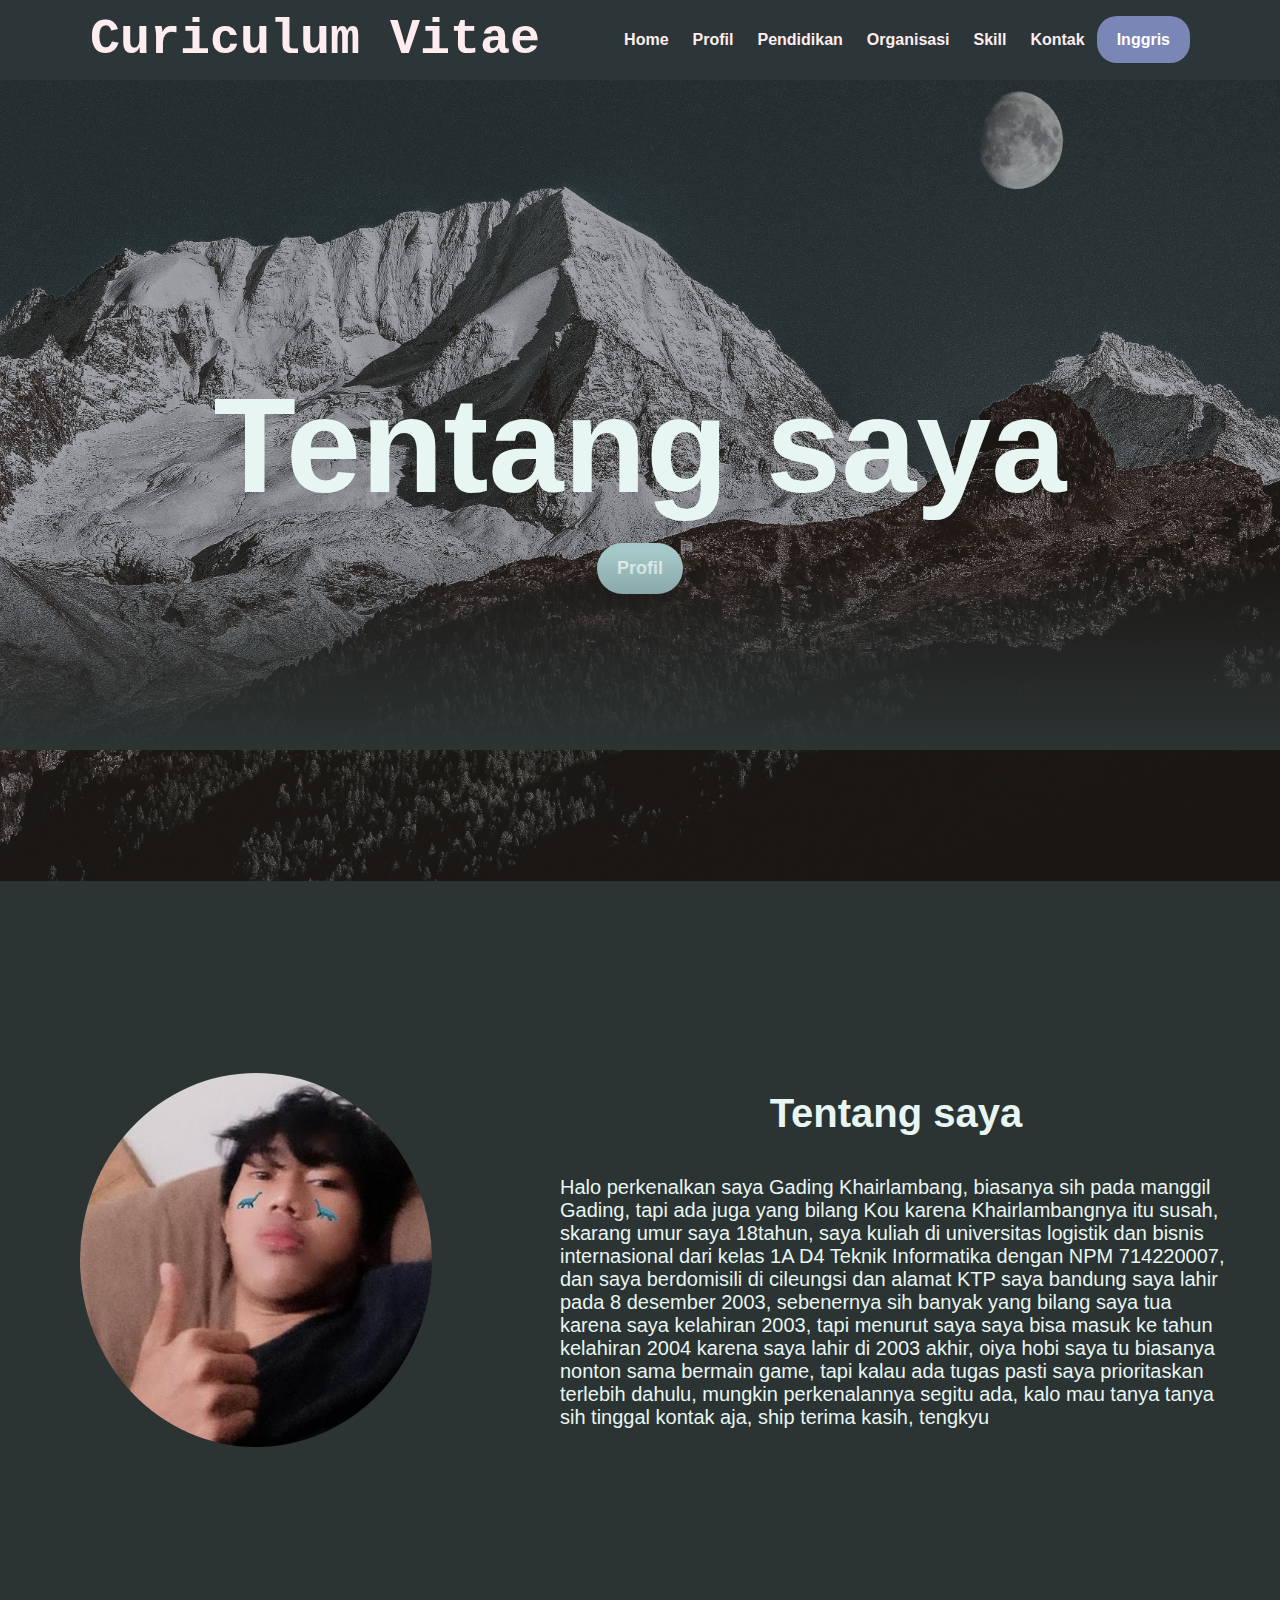
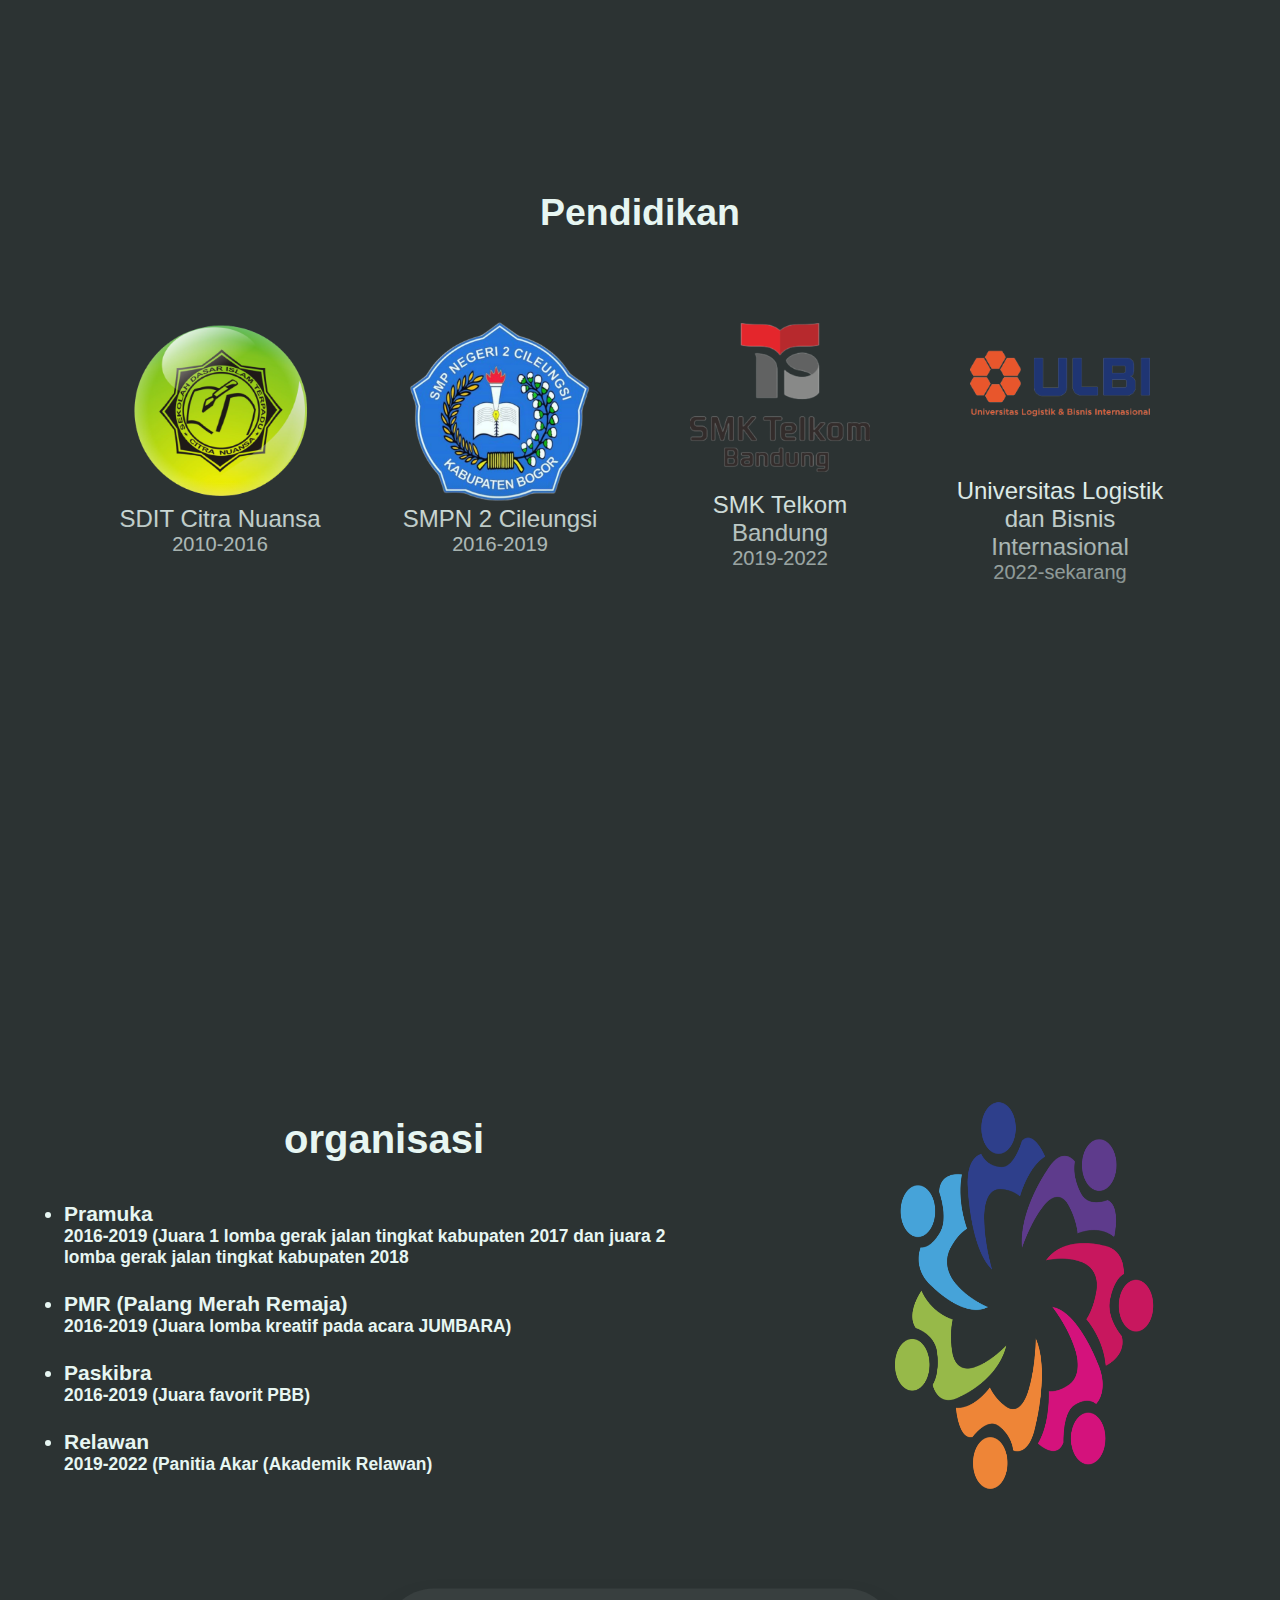
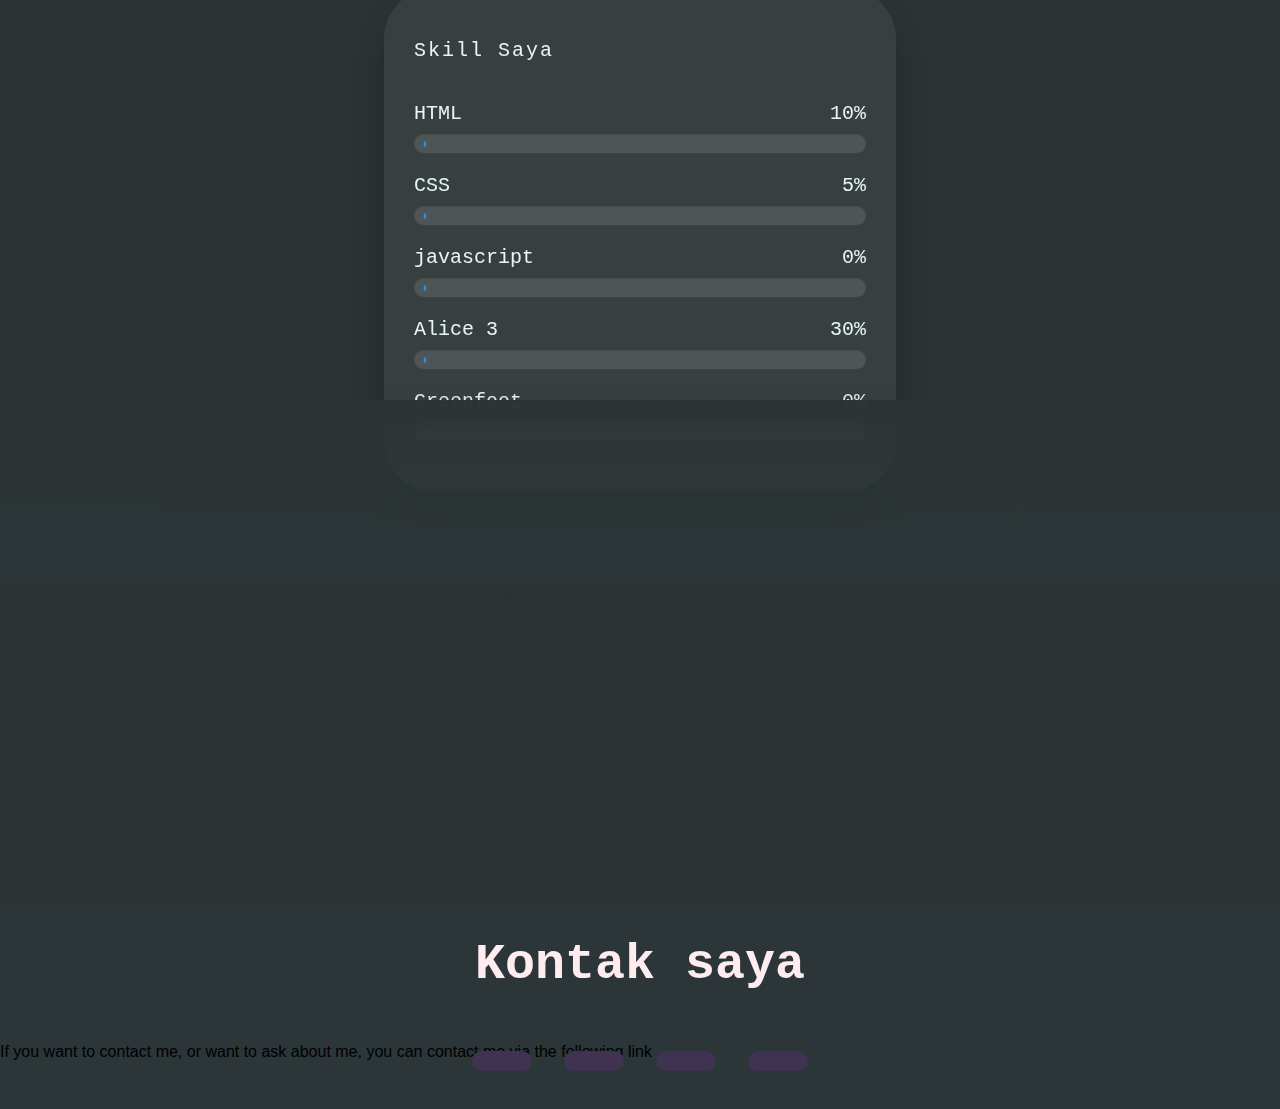
<file: index.html>
<!DOCTYPE html>
<html lang="en">

<head>
    <meta charset="UTF-8">
    <meta http-equiv="X-UA-Compatible" content="IE=edge">
    <meta name="viewport" content="width=device-width, initial-scale=1.0">
    <title>Curiculum Vitae</title>
    <link rel="stylesheet" href="style.css">
    <link rel="stylesheet" href="https://cdnjs.cloudflare.com/ajax/libs/font-awesome/6.1.2/css/all.min.css"
        integrity="sha512-1sCRPdkRXhBV2PBLUdRb4tMg1w2YPf37qatUFeS7zlBy7jJI8Lf4VHwWfZZfpXtYSLy85pkm9GaYVYMfw5BC1A=="
        crossorigin="anonymous" referrerpolicy="no-referrer" />
</head>

<body>
    <!-- navbar -->
    <nav>
        <div class="wrapper">
            <div class="logo">Curiculum Vitae</div>
            <!-- menu -->
            <div class="menu">
                <ul>
                    <li><a href="#">Home</a></li>
                    <li><a href="#profil">Profil</a></li>
                    <li><a href="#pendidikan">Pendidikan</a></li>
                    <li><a href="#pengalaman">Organisasi</a></li>
                    <li><a href="#skill">Skill</a></li>
                    <li><a href="#kontak">Kontak</a></li>
                    <li><a href="profil.html" class="tombol_biru">Inggris</a></li>
                </ul>
            </div>
        </div>
    </nav>

    <!-- content 1 -->
    <section id="">
        <div class="kata">
            <h2>Tentang saya</h2>
            <a href="#profil" class="btn">Profil</a>
        </div>
    </section>

    <!-- content 2 -->
    <section id="profil">
        <img class="gambar1" src="IMG-20220515-WA0007.jpg">
        <div class="kolom">
            <h2>Tentang saya</h2>
            <div class="deskripsi">
                <p>Halo perkenalkan saya Gading Khairlambang, biasanya sih pada manggil Gading, tapi ada juga yang
                    bilang
                    Kou karena Khairlambangnya itu susah, skarang umur saya 18tahun, saya kuliah di universitas logistik
                    dan
                    bisnis internasional dari kelas 1A D4 Teknik Informatika dengan NPM 714220007, dan saya berdomisili
                    di
                    cileungsi dan alamat KTP saya bandung saya lahir pada 8 desember 2003, sebenernya sih
                    banyak yang bilang saya tua karena saya kelahiran 2003, tapi menurut saya saya bisa masuk ke tahun
                    kelahiran 2004 karena saya lahir di 2003 akhir, oiya hobi saya tu biasanya nonton sama bermain game,
                    tapi kalau ada tugas pasti saya prioritaskan terlebih dahulu, mungkin perkenalannya segitu ada, kalo
                    mau
                    tanya tanya sih tinggal kontak aja, ship terima kasih, tengkyu</p>
            </div>
        </div>
    </section>
    <!-- content 3 -->
    <section id="pendidikan">
        <div class="tengah">
            <div class="kolom2">
                <div class="pendidikan">
                    <h2>Pendidikan</h2>
                </div>
            </div>
            <div class="mhs-list">
                <div class="card-mhs">
                    <img src="Desain_tanpa_judul__6_-removebg-preview.png" alt="">
                    <a href="https://sekolahislamcitranuansa.com/">SDIT Citra Nuansa</a>
                    <p>2010-2016</p>
                </div>
                <div class="card-mhs">
                    <img src="Desain tanpa judul (5) (1).png" alt="">
                    <a href="https://smpn2cileungsi.sch.id/">SMPN 2 Cileungsi</a>
                    <p>2016-2019</p>
                </div>
                <div class="card-mhs">
                    <img src="Desain_tanpa_judul__4_-removebg-preview.png" alt="">
                    <a href="https://smktelkom-bdg.sch.id/">SMK Telkom Bandung</a>
                    <p>2019-2022</p>
                </div>
                <div class="card-mhs">
                    <img src="Desain_tanpa_judul__3_-removebg-preview.png" alt="">
                    <a href="https://www.ulbi.ac.id/">Universitas Logistik dan Bisnis Internasional</a>
                    <p>2022-sekarang</p>
                </div>
            </div>
        </div>
    </section>
    <!-- content 4 -->
    <section id="pengalaman">
        <div class="kolom1">
            <div class="deskripsi1">
                <h2>organisasi</h2>
                <ul>
                    <li>Pramuka</li>
                    <h5>2016-2019 (Juara 1 lomba gerak jalan tingkat kabupaten 2017 dan juara 2 lomba gerak
                        jalan tingkat kabupaten 2018</h5>
                    <br>
                    <li>PMR (Palang Merah Remaja)</li>
                    <h5>2016-2019 (Juara lomba kreatif pada acara JUMBARA)</h5>
                    <br>
                    <li>Paskibra</li>
                    <h5>2016-2019 (Juara favorit PBB)</h5>
                    <br>
                    <li>Relawan</li>
                    <h5>2019-2022 (Panitia Akar (Akademik Relawan)</h5>

                </ul>
            </div>
        </div>
        <img class="gambar2" src="pngwing.com (2).png" alt="">
    </section>
    <!-- content 5 -->
    <section id="skill">
        <div class="wrapper1">
            <div class="shape-1"></div>
            <div class="shape-2"></div>
            <div class="container1">
                <h1>Skill Saya</h1>
                <div class="skills">
                    <div class="details">
                        <span>HTML</span>
                        <span>10%</span>
                    </div>
                    <div class="bar">
                        <div id="html-bar"> </div>
                    </div>
                </div>
                <div class="skills">
                    <div class="details">
                        <span>CSS</span>
                        <span>5%</span>
                    </div>
                    <div class="bar">
                        <div id="css-bar"></div>
                    </div>
                </div>
                <div class="skills">
                    <div class="details">
                        <span>javascript</span>
                        <span>0%</span>
                    </div>
                    <div class="bar">
                        <div id="js-bar"></div>
                    </div>
                </div>
                <div class="skills">
                    <div class="details">
                        <span>Alice 3</span>
                        <span>30%</span>
                    </div>
                    <div class="bar">
                        <div id="alice-bar"></div>
                    </div>
                </div>
                <div class="skills">
                    <div class="details">
                        <span>Greenfoot</span>
                        <span>0%</span>
                    </div>
                    <div class="bar">
                        <div id="greenfoot-bar"></div>
                    </div>
                </div>
            </div>
        </div>
    </section>
    <!-- content 6 -->
    <section id="kontak">
        <div class="inner-footer">
            <div class="social-links">
                <h3>Kontak saya</h3>
                <p>If you want to contact me, or want to ask about me, you can contact me via the following link</p>
                <ul>
                    <li class="social-items"><a href="https://www.facebook.com/gading.khairlambang"><i
                                class="fa-brands fa-facebook"></i></a></li>
                    <li class="social-items"><a href="https://twitter.com/mieramensatu"><i
                                class="fa-brands fa-twitter"></i></a></li>
                    <li class="social-items"><a href="wa.me/6281380817301"><i class="fa-brands fa-whatsapp"></i></a>
                    </li>
                    <li class="social-items"><a href="https://www.instagram.com/gading.k_08/"><i
                                class="fa-brands fa-instagram"></i></a></li>
                </ul>
            </div>
        </div>
    </section>
</body>

</html>
</file>
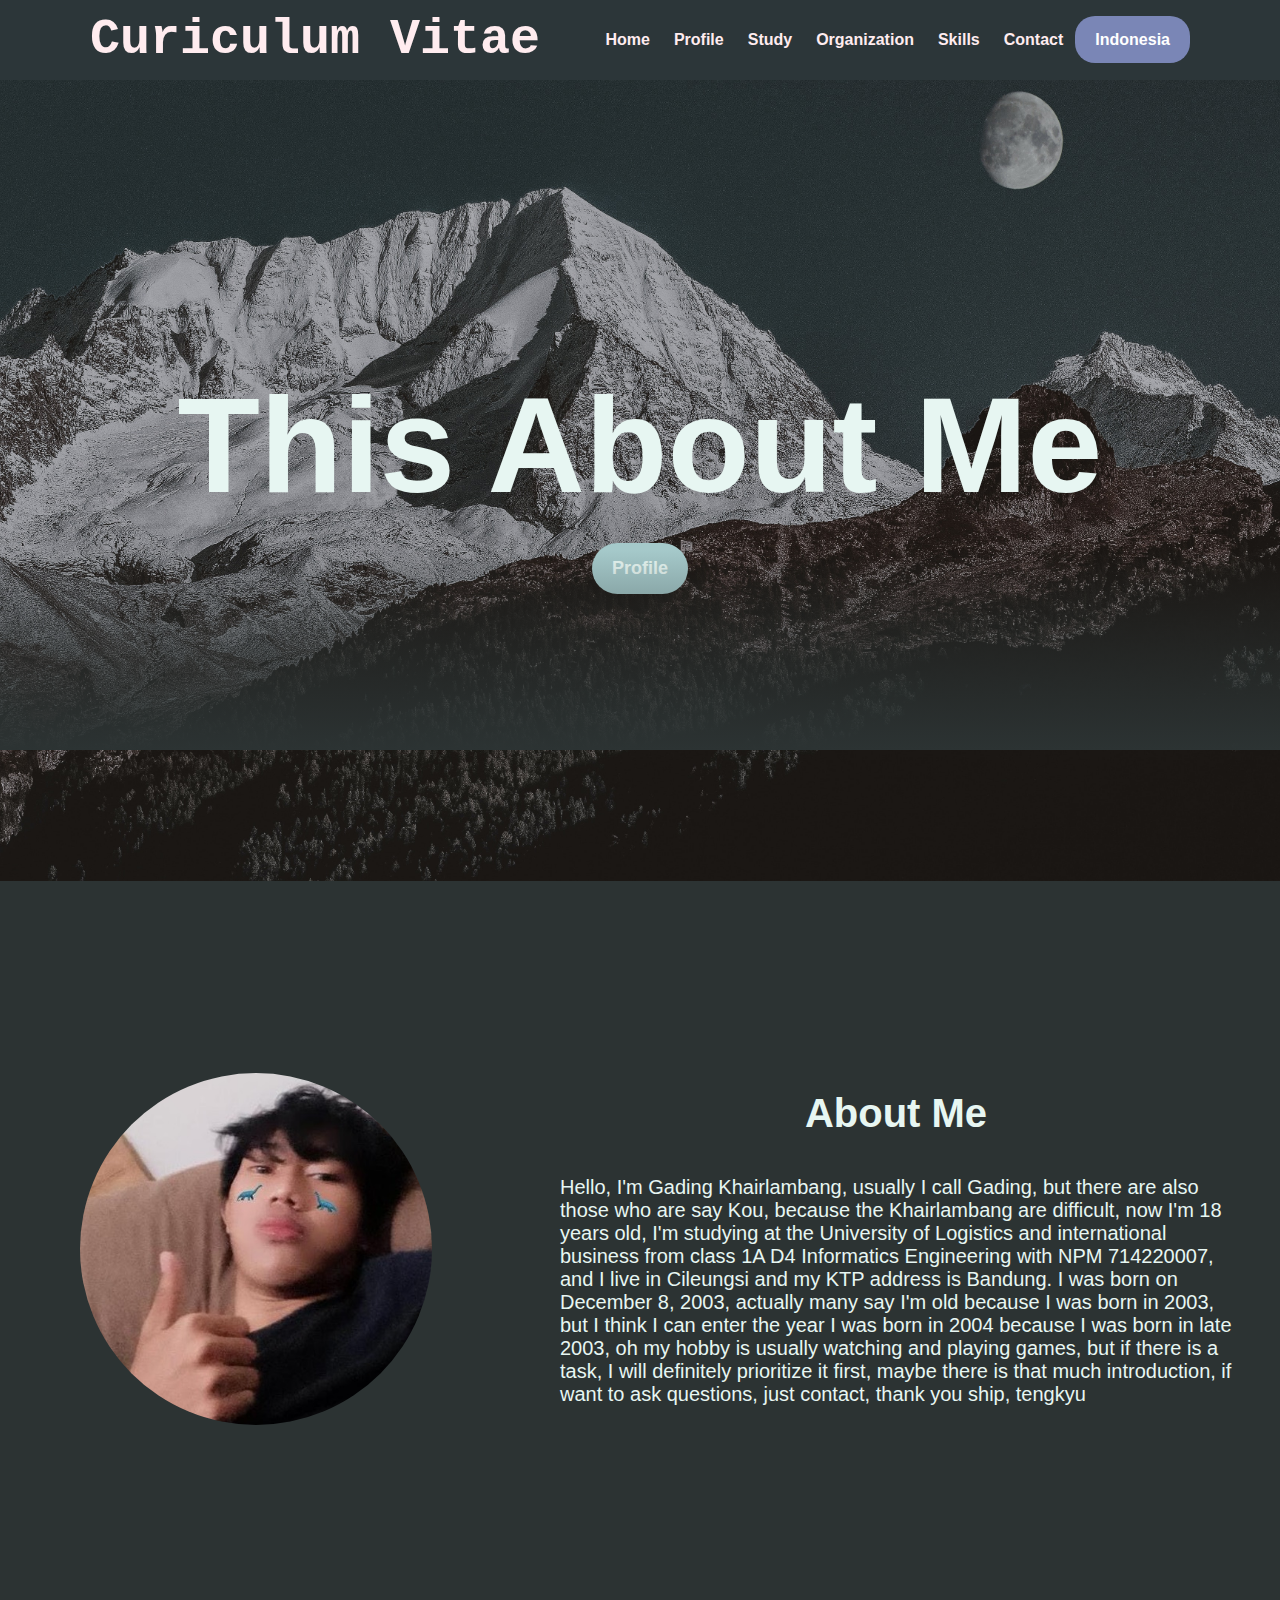
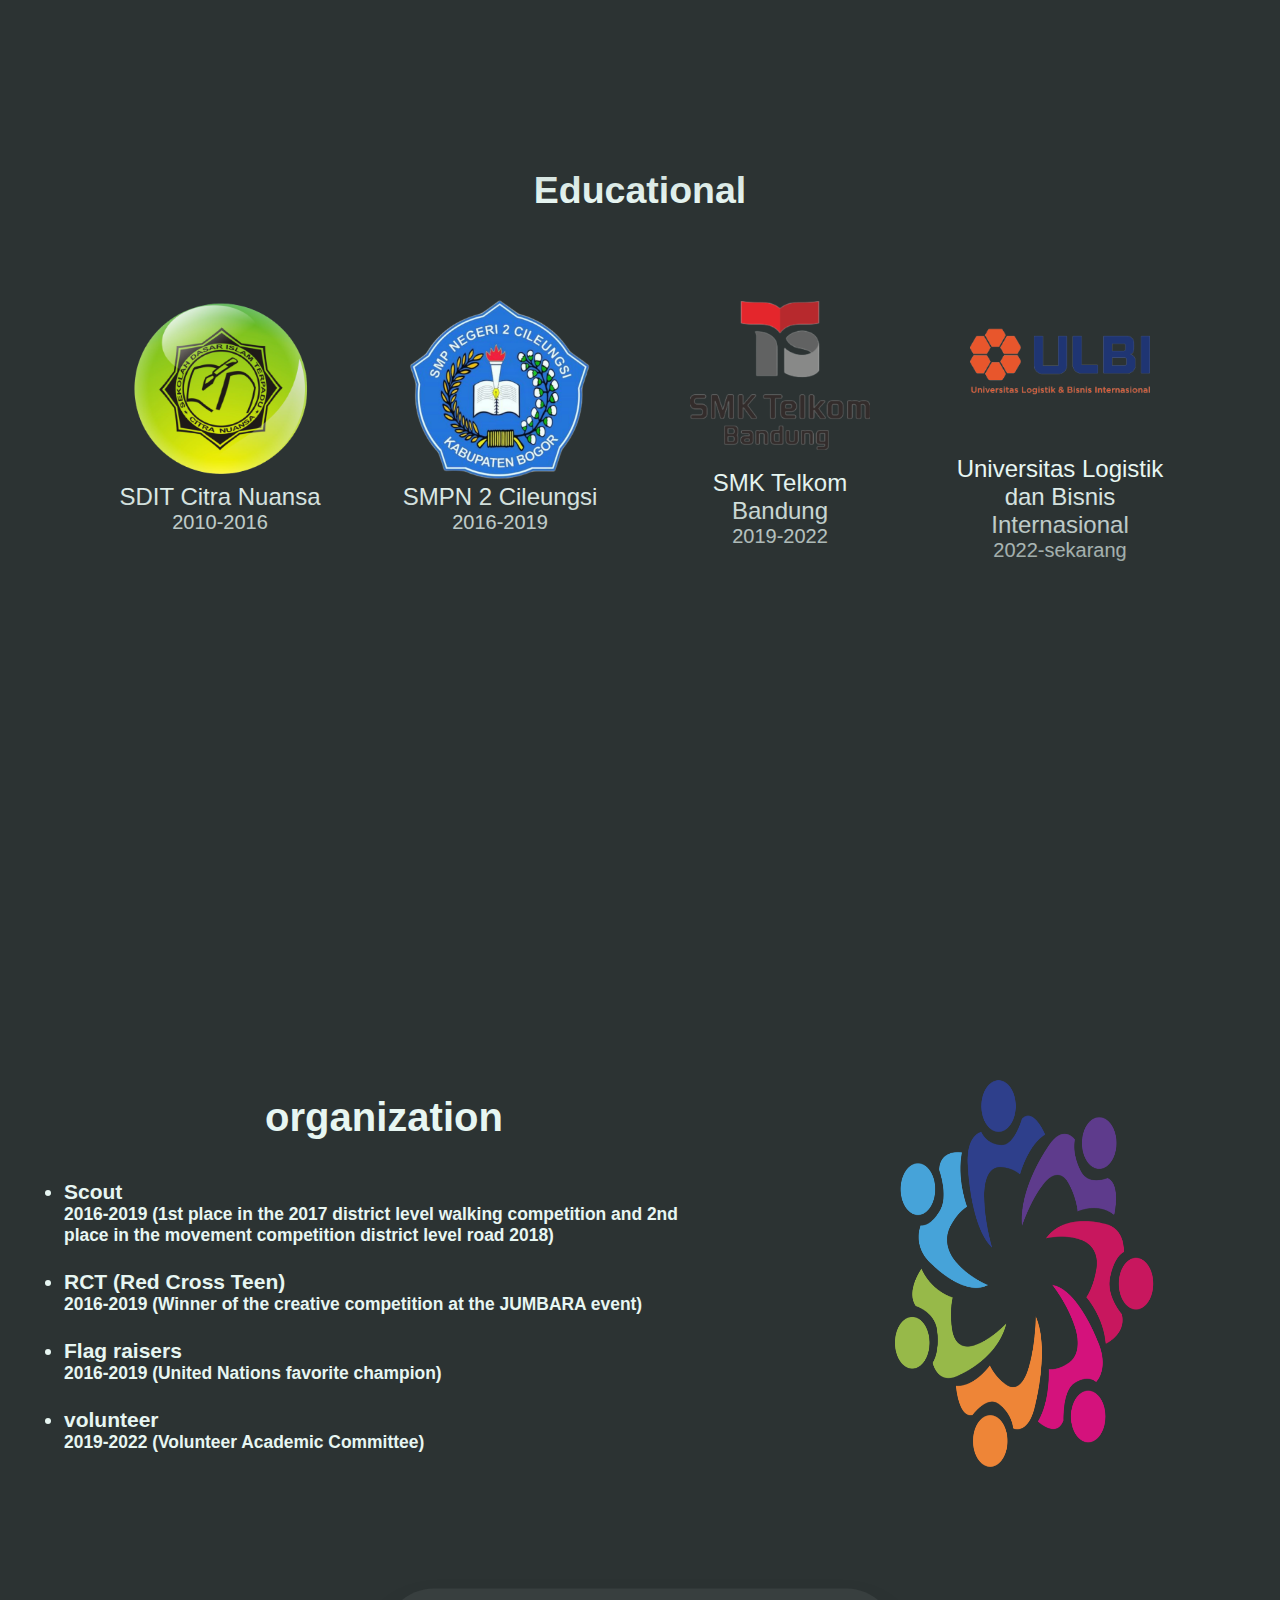
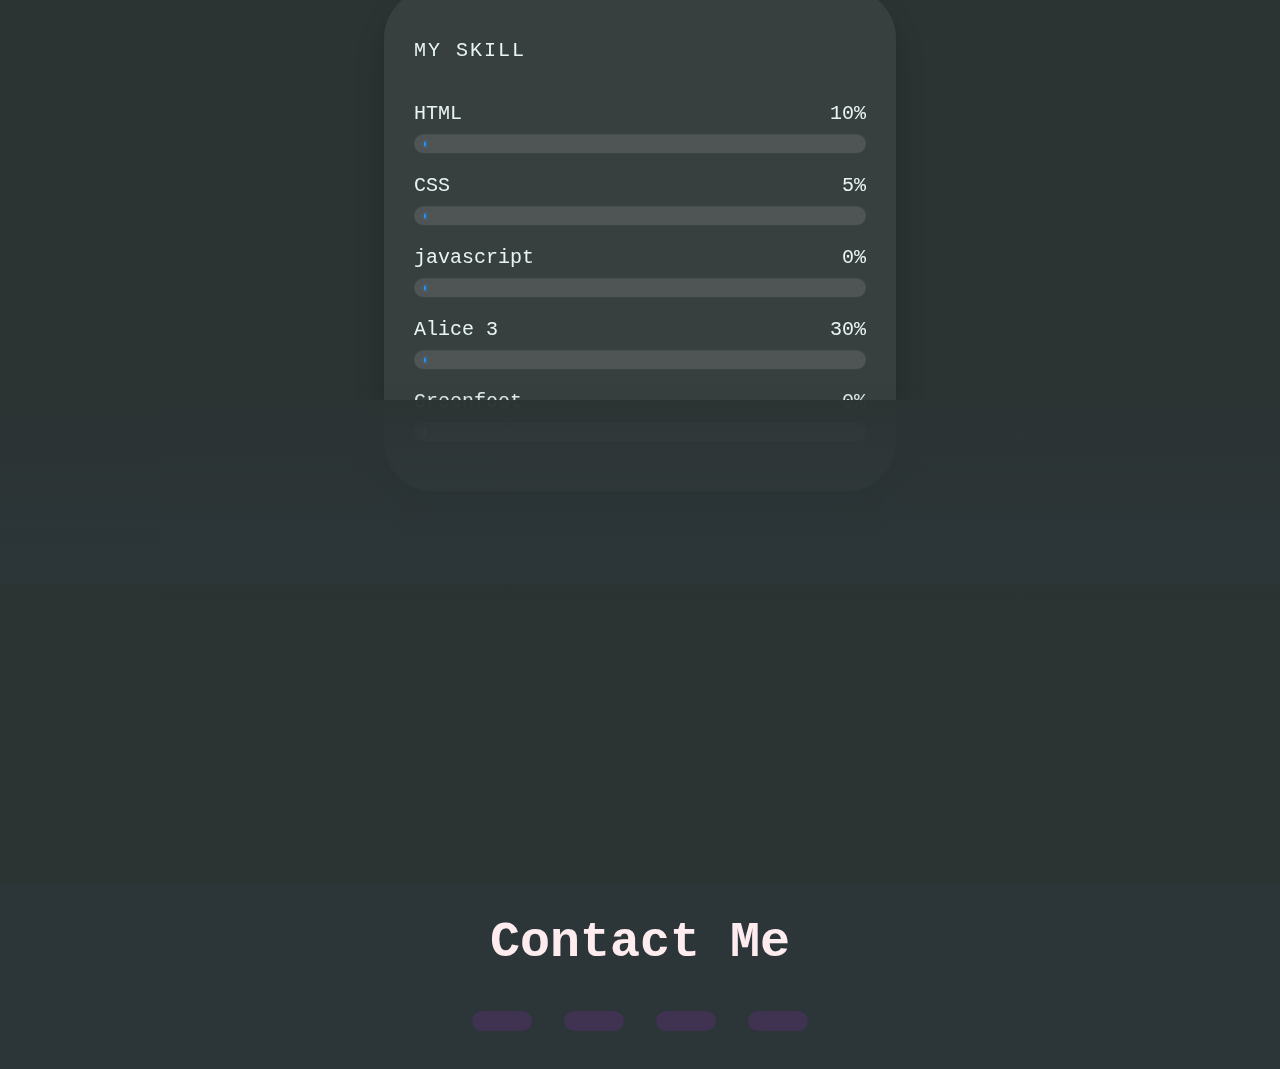
<file: profil.html>
<!DOCTYPE html>
<html lang="en">

<head>
    <meta charset="UTF-8">
    <meta http-equiv="X-UA-Compatible" content="IE=edge">
    <meta name="viewport" content="width=device-width, initial-scale=1.0">
    <title>Curiculum Vitae</title>
    <link rel="stylesheet" href="style.css">
    <link rel="stylesheet" href="https://cdnjs.cloudflare.com/ajax/libs/font-awesome/6.1.2/css/all.min.css"
        integrity="sha512-1sCRPdkRXhBV2PBLUdRb4tMg1w2YPf37qatUFeS7zlBy7jJI8Lf4VHwWfZZfpXtYSLy85pkm9GaYVYMfw5BC1A=="
        crossorigin="anonymous" referrerpolicy="no-referrer" />
</head>

<body>
    <!-- navbar -->
    <nav>
        <div class="wrapper">
            <div class="logo">Curiculum Vitae</div>
            <!-- menu -->
            <div class="menu">
                <ul>
                    <li><a href="#">Home</a></li>
                    <li><a href="#profil">Profile</a></li>
                    <li><a href="#pendidikan">Study</a></li>
                    <li><a href="#pengalaman">Organization</a></li>
                    <li><a href="#skill">Skills</a></li>
                    <li><a href="#kontak">Contact</a></li>
                    <li><a href="index1.html" class="tombol_biru">Indonesia</a></li>
                </ul>
            </div>
        </div>
    </nav>

    <!-- content 1 -->
    <section id="">
        <div class="kata">
            <h2>This About Me</h2>
            <a href="#profil" class="btn">Profile</a>
        </div>
    </section>

    <!-- content 2 -->
    <section id="profil">
        <img class="gambar1" src="IMG-20220515-WA0007.jpg">
        <div class="kolom">
            <h2>About Me</h2>
            <div class="deskripsi">
                <p>Hello, I'm Gading Khairlambang, usually I call Gading, but there are also those who are
                    say
                    Kou, because the Khairlambang are difficult, now I'm 18 years old, I'm studying at the University of
                    Logistics
                    and
                    international business from class 1A D4 Informatics Engineering with NPM 714220007, and I live
                    in
                    Cileungsi and my KTP address is Bandung. I was born on December 8, 2003, actually
                    many say I'm old because I was born in 2003, but I think I can enter the year
                    I was born in 2004 because I was born in late 2003, oh my hobby is usually watching and playing
                    games,
                    but if there is a task, I will definitely prioritize it first, maybe there is that much
                    introduction, if
                    want to
                    ask questions, just contact, thank you ship, tengkyu</p>
            </div>
        </div>
    </section>
    <!-- content 3 -->
    <section id="pendidikan">
        <div class="tengah">
            <div class="kolom2">
                <div class="pendidikan">
                    <h2>Educational</h2>
                </div>
            </div>
            <div class="mhs-list">
                <div class="card-mhs">
                    <img src="Desain_tanpa_judul__6_-removebg-preview.png" alt="">
                    <a href="https://sekolahislamcitranuansa.com/">SDIT Citra Nuansa</a>
                    <p>2010-2016</p>
                </div>
                <div class="card-mhs">
                    <img src="Desain tanpa judul (5) (1).png" alt="">
                    <a href="https://smpn2cileungsi.sch.id/">SMPN 2 Cileungsi</a>
                    <p>2016-2019</p>
                </div>
                <div class="card-mhs">
                    <img src="Desain_tanpa_judul__4_-removebg-preview.png" alt="">
                    <a href="https://smktelkom-bdg.sch.id/">SMK Telkom Bandung</a>
                    <p>2019-2022</p>
                </div>
                <div class="card-mhs">
                    <img src="Desain_tanpa_judul__3_-removebg-preview.png" alt="">
                    <a href="https://www.ulbi.ac.id/">Universitas Logistik dan Bisnis Internasional</a>
                    <p>2022-sekarang</p>
                </div>
            </div>
        </div>
    </section>
    <!-- content 4 -->
    <section id="pengalaman">
        <div class="kolom1">
            <div class="deskripsi1">
                <h2>organization</h2>
                <ul>
                    <li>Scout</li>
                    <h5>2016-2019 (1st place in the 2017 district level walking competition and 2nd place in the
                        movement competition
                        district level road 2018)</h5>
                    <br>
                    <li>RCT (Red Cross Teen)</li>
                    <h5>2016-2019 (Winner of the creative competition at the JUMBARA event)</h5>
                    <br>
                    <li>Flag raisers</li>
                    <h5>2016-2019 (United Nations favorite champion)</h5>
                    <br>
                    <li>volunteer</li>
                    <h5>2019-2022 (Volunteer Academic Committee)</h5>

                </ul>
            </div>
        </div>
        <img class="gambar2" src="pngwing.com (2).png" alt="">
    </section>
    <!-- content 5 -->
    <section id="skill">
        <div class="wrapper1">
            <div class="shape-1"></div>
            <div class="shape-2"></div>
            <div class="container1">
                <h1>MY SKILL</h1>
                <div class="skills">
                    <div class="details">
                        <span>HTML</span>
                        <span>10%</span>
                    </div>
                    <div class="bar">
                        <div id="html-bar"> </div>
                    </div>
                </div>
                <div class="skills">
                    <div class="details">
                        <span>CSS</span>
                        <span>5%</span>
                    </div>
                    <div class="bar">
                        <div id="css-bar"></div>
                    </div>
                </div>
                <div class="skills">
                    <div class="details">
                        <span>javascript</span>
                        <span>0%</span>
                    </div>
                    <div class="bar">
                        <div id="js-bar"></div>
                    </div>
                </div>
                <div class="skills">
                    <div class="details">
                        <span>Alice 3</span>
                        <span>30%</span>
                    </div>
                    <div class="bar">
                        <div id="alice-bar"></div>
                    </div>
                </div>
                <div class="skills">
                    <div class="details">
                        <span>Greenfoot</span>
                        <span>0%</span>
                    </div>
                    <div class="bar">
                        <div id="greenfoot-bar"></div>
                    </div>
                </div>
            </div>
        </div>
    </section>
    <!-- content 6 -->
    <section id="kontak">
        <div class="inner-footer">
            <div class="social-links">
                <h3>Contact Me</h3>
                <ul>
                    <li class="social-items"><a href="https://www.facebook.com/gading.khairlambang"><i
                                class="fa-brands fa-facebook"></i></a></li>
                    <li class="social-items"><a href="https://twitter.com/mieramensatu"><i
                                class="fa-brands fa-twitter"></i></a></li>
                    <li class="social-items"><a href="wa.me/6281380817301"><i class="fa-brands fa-whatsapp"></i></a>
                    </li>
                    <li class="social-items"><a href="https://www.instagram.com/gading.k_08/"><i
                                class="fa-brands fa-instagram"></i></a></li>
                </ul>
            </div>
        </div>
    </section>
</body>

</html>
</file>
<file: style.css>
* {
    text-decoration: none;
    margin: 0;
    padding: 0;
    box-sizing: border-box;
    scroll-behavior: smooth;
    /* overflow-x: hidden; */
}

body {
    margin: 0px;
    padding: 0px;
    font-family: 'open sans', sans-serif;
    background-color: #2C3333;
}

.wrapper {
    width: 1100px;
    margin: auto;
    position: relative;
}

.logo {
    font-size: 50px;
    font-weight: 800;
    float: left;
    font-family: 'Courier New', Courier, monospace;
    color: #FFECEF;
}

.menu {
    float: right;
}

nav {
    width: 100%;
    margin: auto;
    display: flex;
    line-height: 80px;
    position: sticky;
    position: -webkit-sticky;
    top: 0;
    background: #2C3639;
    z-index: 1;
    border-bottom: 1px;
}

nav ul {
    list-style-type: none;
    margin: 0;
    padding: 0;
    overflow: hidden;
}

nav ul li {
    float: left;
}

nav ul li a {
    color: #FFECEF;
    font-weight: bold;
    text-align: center;
    padding: 0px 12px 0px 12px;
    text-decoration: none;
}

nav ul li a:hover {
    text-decoration: underline;
    color: #FFCACA;
    transition: 0.5s;

}

/* content 1 */
a.tombol_biru {
    background: #7A86B6;
    border-radius: 20px;
    margin-top: 20px;
    padding: 15px 20px 15px 20px;
    color: #ffffff;
    cursor: pointer;
    font-weight: bold;
}

a.tombol_biru:hover {
    background-color: #51557E;
    text-decoration: none;
}

.kata {
    font-size: 10vh;
    display: flex;
    flex-direction: column;
    justify-content: center;
    align-items: center;
    height: 89vh;
    background-image: url('bg.png');
    background-size: cover;
    background-position: center;
    background-attachment: fixed;
    color: #E7F6F2;
}

.btn {
    font-size: large;
    background: #A5C9CA;
    border-radius: 30px;
    margin-top: 20px;
    padding: 15px 20px 15px 20px;
    color: #E7F6F2;
    cursor: pointer;
    font-weight: bold;
}

.btn:hover {
    color: silver;
    background: #395B64;
    text-decoration: none;
    transition: 0.5s;
}

/* content 2 */
#profil {
    display: flex;
    padding-top: 7em;
    padding-bottom: 4em;
}

#profil:before {
    top: 550px;
    content: '';
    position: absolute;
    bottom: 0;
    width: 100%;
    height: 200px;
    background: linear-gradient(to top, #2C3333, transparent);
}

.gambar1 {
    padding: 5em;
    width: 40%;
    border-radius: 90%;
}

.kolom {
    padding: 3em;
    color: #E7F6F2;
    width: 70%;
    margin-top: 50px;
    margin-bottom: 50px;
}

.kolom h2 {
    padding-bottom: 1em;
    text-align: center;
    font-size: 40px;
}

.kolom .deskripsi {
    font-size: 20px;
    font-weight: bold;
}

.kolom .deskripsi p {
    font-size: 20px;
    font-weight: 300;
}

.deskripsi {
    font-size: 50px;
}

.tengah {
    text-align: center;
    width: 100%;
    display: flex;
    flex-direction: column;
    justify-content: center;
    align-items: center;
    padding-bottom: 3em;
}

.kolom2 {
    padding-top: 120px;
    padding-bottom: 60px;
    font-size: 25px;
    color: #E7F6F2;
    font-weight: 600;
}

.mhs-list {
    width: 100%;
    position: relative;
    display: flex;
    justify-content: center;
    align-items: center;
}

.card-mhs {
    width: 20%;
    margin: 0 auto;
}

.card-mhs img {
    width: 80%;
}

.card-mhs a {
    font-size: 24px;
    text-align: center;
    color: #E7F6F2;
}

.card-mhs a:hover {
    text-decoration: underline;
}

.card-mhs p {
    font-size: 20px;
    color: #E7F6F2;
}

/* content 2 */
.pendidikan {
    display: flex;
    justify-content: center;
    align-items: center;
}

#pendidikan {
    padding: 5em;
    background-image: url('stars.png');
    background-size: cover;
    background-position: center;
    background-attachment: fixed;
    height: 100vh;
    padding-bottom: 40vh;

}

#pendidikan::before {
    top: 130em;
    content: '';
    position: absolute;
    bottom: 0;
    width: 100%;
    height: 200px;
    background: linear-gradient(to top, #2C3333, transparent);
}

#pendidikan::after {
    top: 94em;
    content: '';
    position: absolute;
    bottom: 0;
    width: 100%;
    height: 300px;
    background: linear-gradient(to bottom, #2C3333, transparent);
}

/* content 3 */
#pengalaman {
    display: flex;
    padding-top: 7em;
    padding-bottom: 4em;
}

#pengalaman:before {
    top: 130em;
    content: '';
    position: absolute;
    bottom: 0;
    width: 100%;
    height: 200px;
    background: linear-gradient(to top, #2C3333, transparent);
}

.gambar2 {

    padding: 6em;
    width: 40%;
    /* border-radius: 90%; */
}

.kolom1 {
    display: flex;
    flex-direction: row;
    margin: 20px 0;
    padding: 4em;
    color: #E7F6F2;
    width: 70%;
    margin-top: 50px;
    margin-bottom: 50px;
}

.kolom1 h2 {
    min-width: 150px;
    padding-bottom: 1em;
    text-align: center;
    font-size: 40px;
}

.kolom1 .deskripsi1 {
    font-size: 21px;
    font-weight: bold;
}

.deskripsi1 {
    font-size: 50px;
}

/* content 4 */
#skill {
    padding: 10em;
    background-image: url('stars.png');
    background-size: cover;
    background-position: center;
    background-attachment: fixed;
    height: 80vh;
    padding-bottom: 77vh;
}

#skill:after {
    top: 400vh;
    content: '';
    position: absolute;
    bottom: 0;
    width: 100%;
    height: 200px;
    background: linear-gradient(to bottom, #2C3333, transparent);
}

.wrapper1 {
    width: 40%;
    min-width: 500px;
    position: absolute;
    transform: translate(-50%, -50%);
    left: 50%;
    top: 215em;
}

.container1 {
    width: 100%;
    padding: 50px 30px;
    background-color: rgba(255, 255, 255, 0.06);
    border-radius: 50px;
    box-shadow: 0 20px 30px rgba(0, 0, 0, 0.2);
    backdrop-filter: blur(5px);
}

.container1 * {
    font-family: 'Courier New', Courier, monospace;
    color: #E7F6F2;
    font-weight: 500;
    font-size: 20px;
}

h1 {
    margin-bottom: 40px;
    letter-spacing: 2px;

}

.skills:not(:last-child) {
    margin-bottom: 20px;
}

.details {
    width: 100%;
    display: flex;
    justify-content: space-between;
    margin-bottom: 10px;
}

.bar {
    position: relative;
    background-color: rgba(255, 255, 255, 0.06);
    padding: 7px 10px;
    border-radius: 20px;
    backdrop-filter: blur(10px);
}

.bar div {
    position: relative;
    width: 0;
    height: 5px;
    border-radius: 10px;
    background-color: #badefc;
    border: 1px solid #1c97fc;
    box-shadow: 0 0 5px rgba(28, 151, 252, 0.6);
}

#html-bar {
    animation: html-fill 2s forwards;
}

@keyframes html-fill {
    100% {
        width: 10%;
    }
}

#css-bar {
    animation: css-fill 2s forwards;
}

@keyframes css-fill {
    100% {
        width: 5%;
    }
}

#js-bar {
    animation: js-fill 2s forwards;
}

@keyframes js-fill {
    100% {
        width: 0%;
    }
}

#alice-bar {
    animation: alice-fill 2s forwards;
}

@keyframes alice-fill {
    100% {
        width: 30%;
    }
}

#green-bar {
    animation: green-fill 2s forwards;
}

@keyframes green-fill {
    100% {
        width: 0%;
    }
}

/* content 6 */

#kontak::after {
    top: 224em;
    content: '';
    position: absolute;
    bottom: 0;
    width: 100%;
    height: 200px;
    background: linear-gradient(to top, #2C3639, transparent);
}

.inner-footer {
    margin: 0;
    background-color: #2C3639;
    width: 100%;
}

h3 {
    padding: 30px;
    display: flex;
    justify-content: center;
    font-weight: 800;
    font-size: 50px;
    margin-bottom: 20px;
    font-family: 'Courier New', Courier, monospace;
    color: #FFECEF;
}

.social-items {
    font-size: 2em;
    display: flex;
    justify-content: center;
    padding: 16px;
}

.social-items a {
    background: #3F3351;
    border-radius: 20px;
    padding: 10px 30px 10px 30px;
    color: #ffffff;
    cursor: pointer;
    font-weight: bold;

}

.social-links ul {
    height: 0.5cm;
    padding-bottom: 3em;
    display: flex;
    justify-content: center;
    align-items: center;
}

.social-links a:hover {
    background-color: #1F1D36;
    color: #FFCACA;
    transition: 0.5s;
}
</file>
